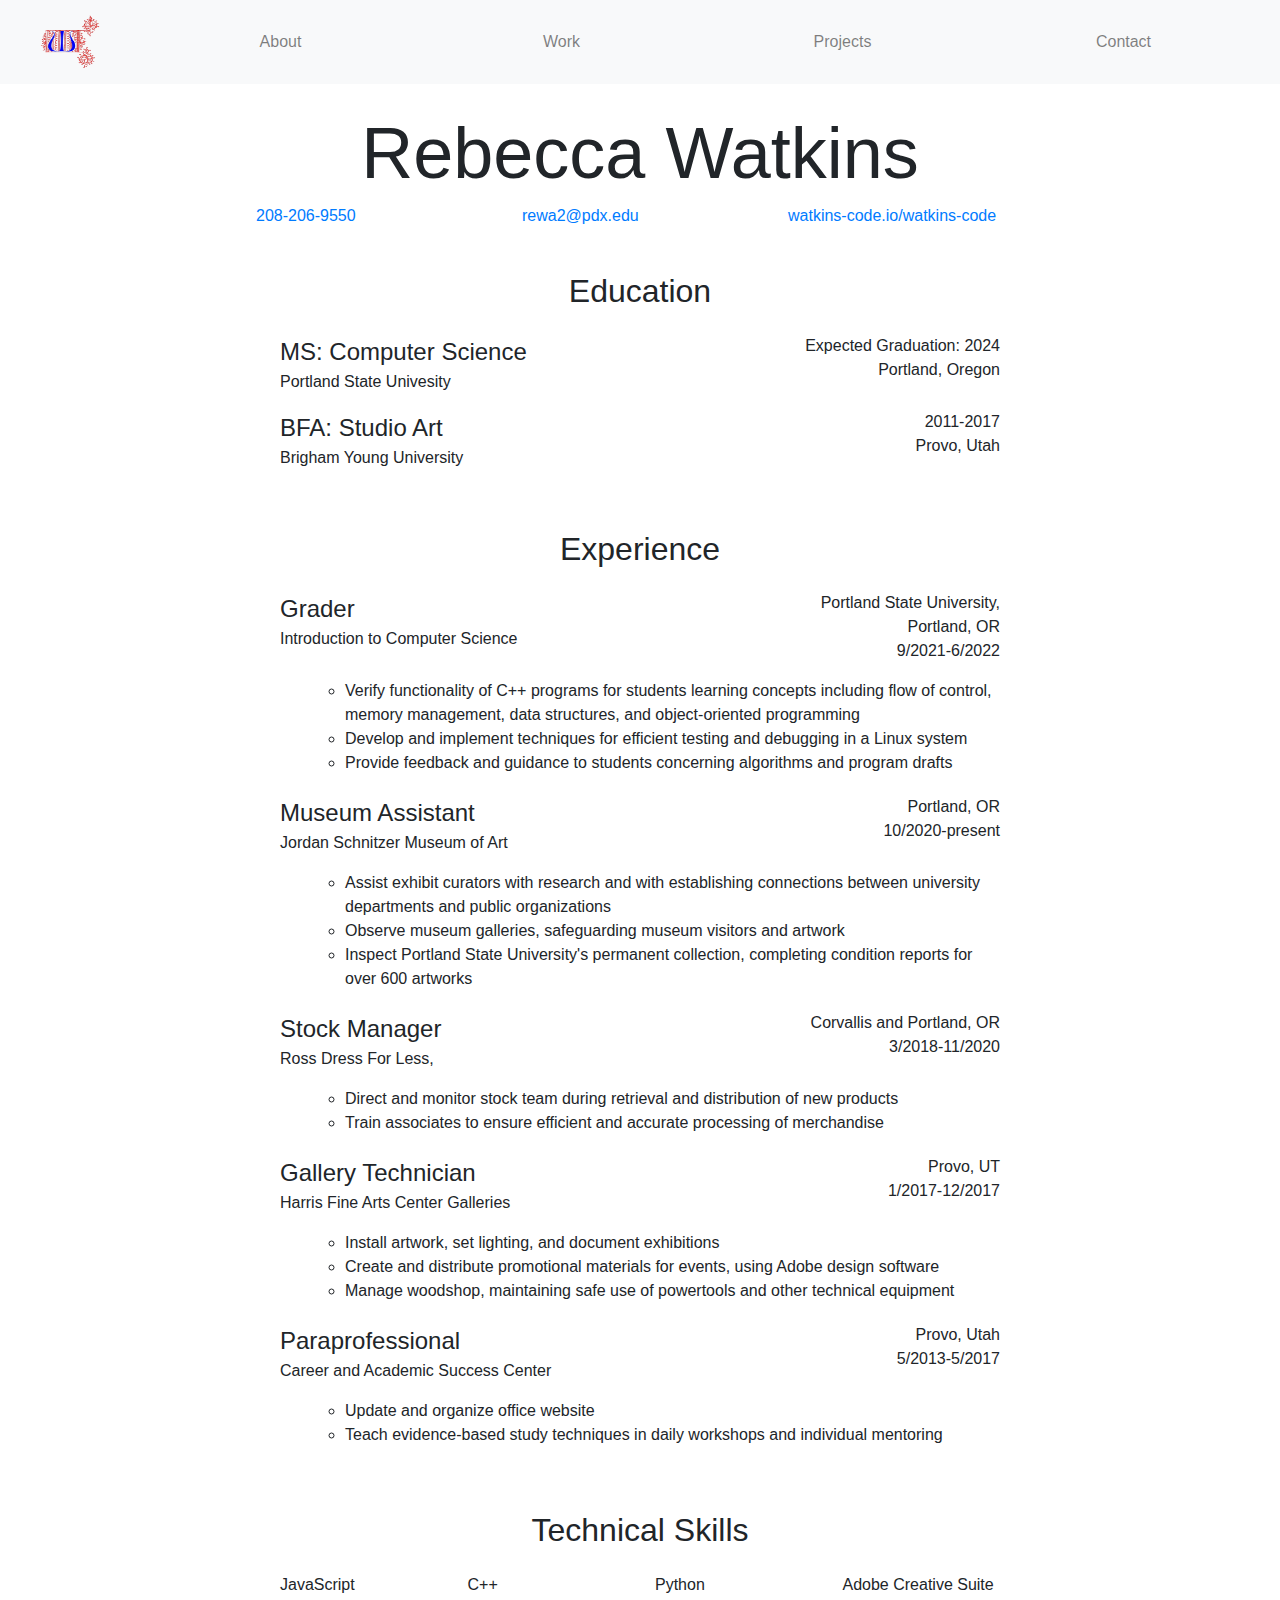
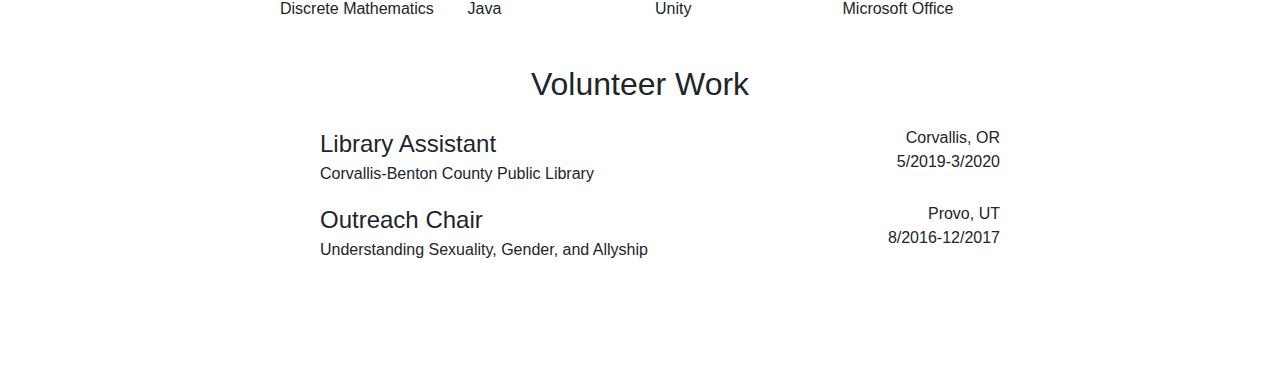
<file: pages/resume.html>
<!DOCTYPE html>
<html lang="en">
  <head>
    <meta charset="UTF-8" />
    <meta http-equiv="X-UA-Compatible" content="IE=edge" />
    <meta name="viewport" content="width=device-width, initial-scale=1.0" />
    <title>Document</title>
    <link rel="stylesheet" href="../styles.css" />
    <link
      rel="stylesheet"
      href="https://cdn.jsdelivr.net/npm/bootstrap@4.0.0/dist/css/bootstrap.min.css"
      integrity="sha384-Gn5384xqQ1aoWXA+058RXPxPg6fy4IWvTNh0E263XmFcJlSAwiGgFAW/dAiS6JXm"
      crossorigin="anonymous"
    />
  </head>
  <body>
    <header>
      <nav class="navbar navbar-expand-sm navbar-light fixed-top bg-light">
        <a class="navbar-brand px-4 py-1" href="index.html" aria-label="Home">
          <img
            class="home-icon"
            alt="A blue letter W with red swirls around and beside it"
            width="60px"
            height="60px"
            src="../media/medieval-w.svg"
          />
        </a>
        <button
          class="navbar-toggler"
          type="button"
          data-toggle="collapse"
          data-target="#navbarSupportContent"
          aria-controls="navbarSupportContent"
          aria-expanded="false"
          aria-label="Toggle navigation"
        >
          <span class="navbar-toggler-icon"></span>
        </button>
        <ul
          class="navbar-nav collapse navbar-collapse justify-content-end nav-justified"
          id="navbarSupportContent"
        >
          <li class="nav-item">
            <a class="nav-link" href="about.html">About</a>
          </li>
          <li class="nav-item">
            <a class="nav-link" href="resume.html">Work</a>
          </li>
          <li class="nav-item">
            <a class="nav-link" href="projects.html">Projects</a>
          </li>
          <li class="nav-item">
            <a class="nav-link" href="contact.html">Contact</a>
          </li>
        </ul>
      </nav>
    </header>
    <main class="resume mx-auto">
      <h1 class="display-3 text-center">Rebecca Watkins</h1>
      <address class="row justify-content-sm-center">
        <a class="col-sm-4" href="tel:208-206-9550">208-206-9550</a>
        <a
          class="col-sm-4"
          href="mailto:rewa2@pdx.edu?subject=Responding%20to%20Resume"
          >rewa2@pdx.edu</a
        >
        <a class="col-sm-4" href="https://watkins-code.io/watkins-code"
          >watkins-code.io/watkins-code</a
        >
      </address>
      <section class="m-4">
        <h2>Education</h2>
        <ul class="list-unstyled">
          <li class="row">
            <div class="col-sm-8">
              <p class="title mb-0">MS: Computer Science</p>
              <p>Portland State Univesity</p>
            </div>
            <div class="col-sm-4 text-right">
              <p class="mb-0">Expected Graduation: 2024</p>
              <p>Portland, Oregon</p>
            </div>
          </li>
          <li class="row">
            <div class="col-sm-8">
              <p class="title mb-0">BFA: Studio Art</p>
              <p>Brigham Young University</p>
            </div>
            <div class="col-sm-4 text-right">
              <p class="mb-0">2011-2017</p>
              <p>Provo, Utah</p>
            </div>
          </li>
        </ul>
      </section>
      <section class="m-4">
        <h2>Experience</h2>
        <ul class="list-unstyled">
          <li class="row">
            <div class="col-sm-8">
              <p class="title mb-0">Grader</p>
              <p>Introduction to Computer Science</p>
            </div>
            <div class="col-sm-4 text-right">
              <p class="mb-0">Portland State University, Portland, OR</p>
              <p>
                <time datetime="2021-07">9/2021</time>-<time datetime="2022-06"
                  >6/2022</time
                >
              </p>
            </div>
            <ul class="job-description">
              <li>
                Verify functionality of C++ programs for students learning
                concepts including flow of control, memory management, data
                structures, and object-oriented programming
              </li>
              <li>
                Develop and implement techniques for efficient testing and
                debugging in a Linux system
              </li>
              <li>
                Provide feedback and guidance to students concerning algorithms
                and program drafts
              </li>
            </ul>
          </li>
          <li class="row">
            <div class="col-sm-8">
              <p class="title mb-0">Museum Assistant</p>
              <p>Jordan Schnitzer Museum of Art</p>
            </div>
            <div class="col-sm-4 text-right">
              <p class="mb-0">Portland, OR</p>
              <p><time datetime="2020-10">10/2020</time>-present</p>
            </div>
            <ul class="job-description">
              <li>
                Assist exhibit curators with research and with establishing
                connections between university departments and public
                organizations
              </li>
              <li>
                Observe museum galleries, safeguarding museum visitors and
                artwork
              </li>
              <li>
                Inspect Portland State University's permanent collection,
                completing condition reports for over 600 artworks
              </li>
            </ul>
          </li>
          <li class="row">
            <div class="col-sm-8">
              <p class="title mb-0">Stock Manager</p>
              <p>Ross Dress For Less,</p>
            </div>
            <div class="col-sm-4 text-right">
              <p class="mb-0">Corvallis and Portland, OR</p>
              <p>
                <time datetime="2018-03">3/2018</time>-<time datetime="2020-11"
                  >11/2020</time
                >
              </p>
            </div>
            <ul class="job-description">
              <li>
                Direct and monitor stock team during retrieval and distribution
                of new products
              </li>
              <li>
                Train associates to ensure efficient and accurate processing of
                merchandise
              </li>
            </ul>
          </li>
          <li class="row">
            <div class="col-sm-8">
              <p class="title mb-0">Gallery Technician</p>
              <p>Harris Fine Arts Center Galleries</p>
            </div>
            <div class="col-sm-4 text-right">
              <p class="mb-0">Provo, UT</p>
              <p>
                <time datetime="2017-01">1/2017</time>-<time datetime="2017-12"
                  >12/2017</time
                >
              </p>
            </div>
            <ul class="job-description">
              <li>Install artwork, set lighting, and document exhibitions</li>
              <li>
                Create and distribute promotional materials for events, using
                Adobe design software
              </li>
              <li>
                Manage woodshop, maintaining safe use of powertools and other
                technical equipment
              </li>
            </ul>
          </li>
          <li class="row">
            <div class="col-sm-8">
              <p class="title mb-0">Paraprofessional</p>
              <p>Career and Academic Success Center</p>
            </div>
            <div class="col-sm-4 text-right">
              <p class="mb-0">Provo, Utah</p>
              <p>
                <time datetime="2013-05">5/2013</time>-<time datetime="2017-5"
                  >5/2017</time
                >
              </p>
            </div>
            <ul class="job-description">
              <li>Update and organize office website</li>
              <li>
                Teach evidence-based study techniques in daily workshops and
                individual mentoring
              </li>
            </ul>
          </li>
        </ul>
      </section>
      <section class="m-4">
        <h2>Technical Skills</h2>
        <ul class="list-unstyled row">
          <div class="col-md-3 justify-content-sm-center">
            <li>JavaScript</li>
            <li>Discrete Mathematics</li>
          </div>
          <div class="col-md-3 justify-content-sm-center">
            <li>C++</li>
            <li>Java</li>
          </div>
          <div class="col-md-3 justify-content-sm-center">
            <li>Python</li>
            <li>Unity</li>
          </div>
          <div class="col-md-3 justify-content-sm-center">
            <li>Adobe Creative Suite</li>
            <li>Microsoft Office</li>
          </div>
        </ul>
      </section>
      <section class="m-4">
        <h2>Volunteer Work</h2>
        <ul>
          <li class="row">
            <div class="col-sm-8">
              <p class="title mb-0">Library Assistant</p>
              <p>Corvallis-Benton County Public Library</p>
            </div>
            <div class="col-sm-4 text-right">
              <p class="mb-0">Corvallis, OR</p>
              <p>
                <time datetime="2019-05">5/2019</time>-<time datetime="2020-3"
                  >3/2020</time
                >
              </p>
            </div>
          </li>
          <li class="row">
            <div class="col-sm-8">
              <p class="title mb-0">Outreach Chair</p>
              <p>Understanding Sexuality, Gender, and Allyship</p>
            </div>
            <div class="col-sm-4 text-right">
              <p class="mb-0">Provo, UT</p>
              <p>
                <time datetime="2016-08">8/2016</time>-<time datetime="2017-12"
                  >12/2017</time
                >
              </p>
            </div>
          </li>
        </ul>
      </section>
    </main>
  </body>
  <script
    src="https://code.jquery.com/jquery-3.2.1.slim.min.js"
    integrity="sha384-kj3o2dktikvyik3uenzmm7kckrr/re9/qpg6aazgjwfdmvna/gpgff93hxpg5kkn"
    crossorigin="anonymous"
  ></script>
  <script
    src="https://cdn.jsdelivr.net/npm/popper.js@1.12.9/dist/umd/popper.min.js"
    integrity="sha384-apnbgh9b+y1qktv3rn7w3mgpxhu9k/scqsap7huibx39j7fakfpskvxusvfa0b4q"
    crossorigin="anonymous"
  ></script>
  <script
    src="https://cdn.jsdelivr.net/npm/bootstrap@4.0.0/dist/js/bootstrap.min.js"
    integrity="sha384-jzr6spejh4u02d8jot6vlehfe/jqgirrsqqxsffwpi1mquvdayjuar5+76pvcmyl"
    crossorigin="anonymous"
  ></script>
</html>
</file>
<file: styles.css>
:root {
    --black: #080808;
    --gray1: #333333;
    --gray2: #555555;
    --gray3: #aaaaaa;
    --gray4: #faf7f7;
    --white: #ffffff;
    --white-transparent: hsla(0, 0%, 100%, 0.9);
    --black-transparent: hsla(0, 0%, 0%, 0.8);
  
    --teal: #003737;
    --lightteal: #008080;
    --purple: #800080;
    --navy: #000080;
    --cyan: #17a2b8;
    --violetred: #c71585;
    --red: #ff0000;
    --orange: #ffa500;
    --green: #006400;
    --skyblue: #89d6ff;
    --pink: #fca;
}

main {
    margin-top: 110px;
    margin-left: 50px;
}

.courses {
    width: 600px;
}

.title {
    font-size: 1.5rem;
    margin: 0px 0px 5px 0px;
}

.resume {
    width: 60vw;
    margin: 110px auto;
}

.resume h2 {
    padding-bottom: 15px;
    padding-top: 20px;
    text-align: center;
}

.job-description {
    margin: 0px 20px 20px 40px;
}

.projects-explanation {
    width: 50vw;
    margin: 20px auto;
}

.background-img {
    position: fixed;
    right: 0;
    bottom: 0;
    min-width: 100%;
    min-height: 100%;
    filter:opacity(90%);
}

.front-text {
    z-index: 1;
    position: absolute;
    top: 50%;
    left: 50%;
    transform: translate(-50%, -50%);
    background-color: var(--white-transparent);
    border-radius: 5%;
    padding: 20px;
    font-size: 1.2rem;
}

.center {
    text-align: center;
    margin: 0 auto;
    padding: 20px;
}

.background-dark {
    background-color: var(--black-transparent);
    border-radius: 5%;
    padding: 20px;
}
</file>
